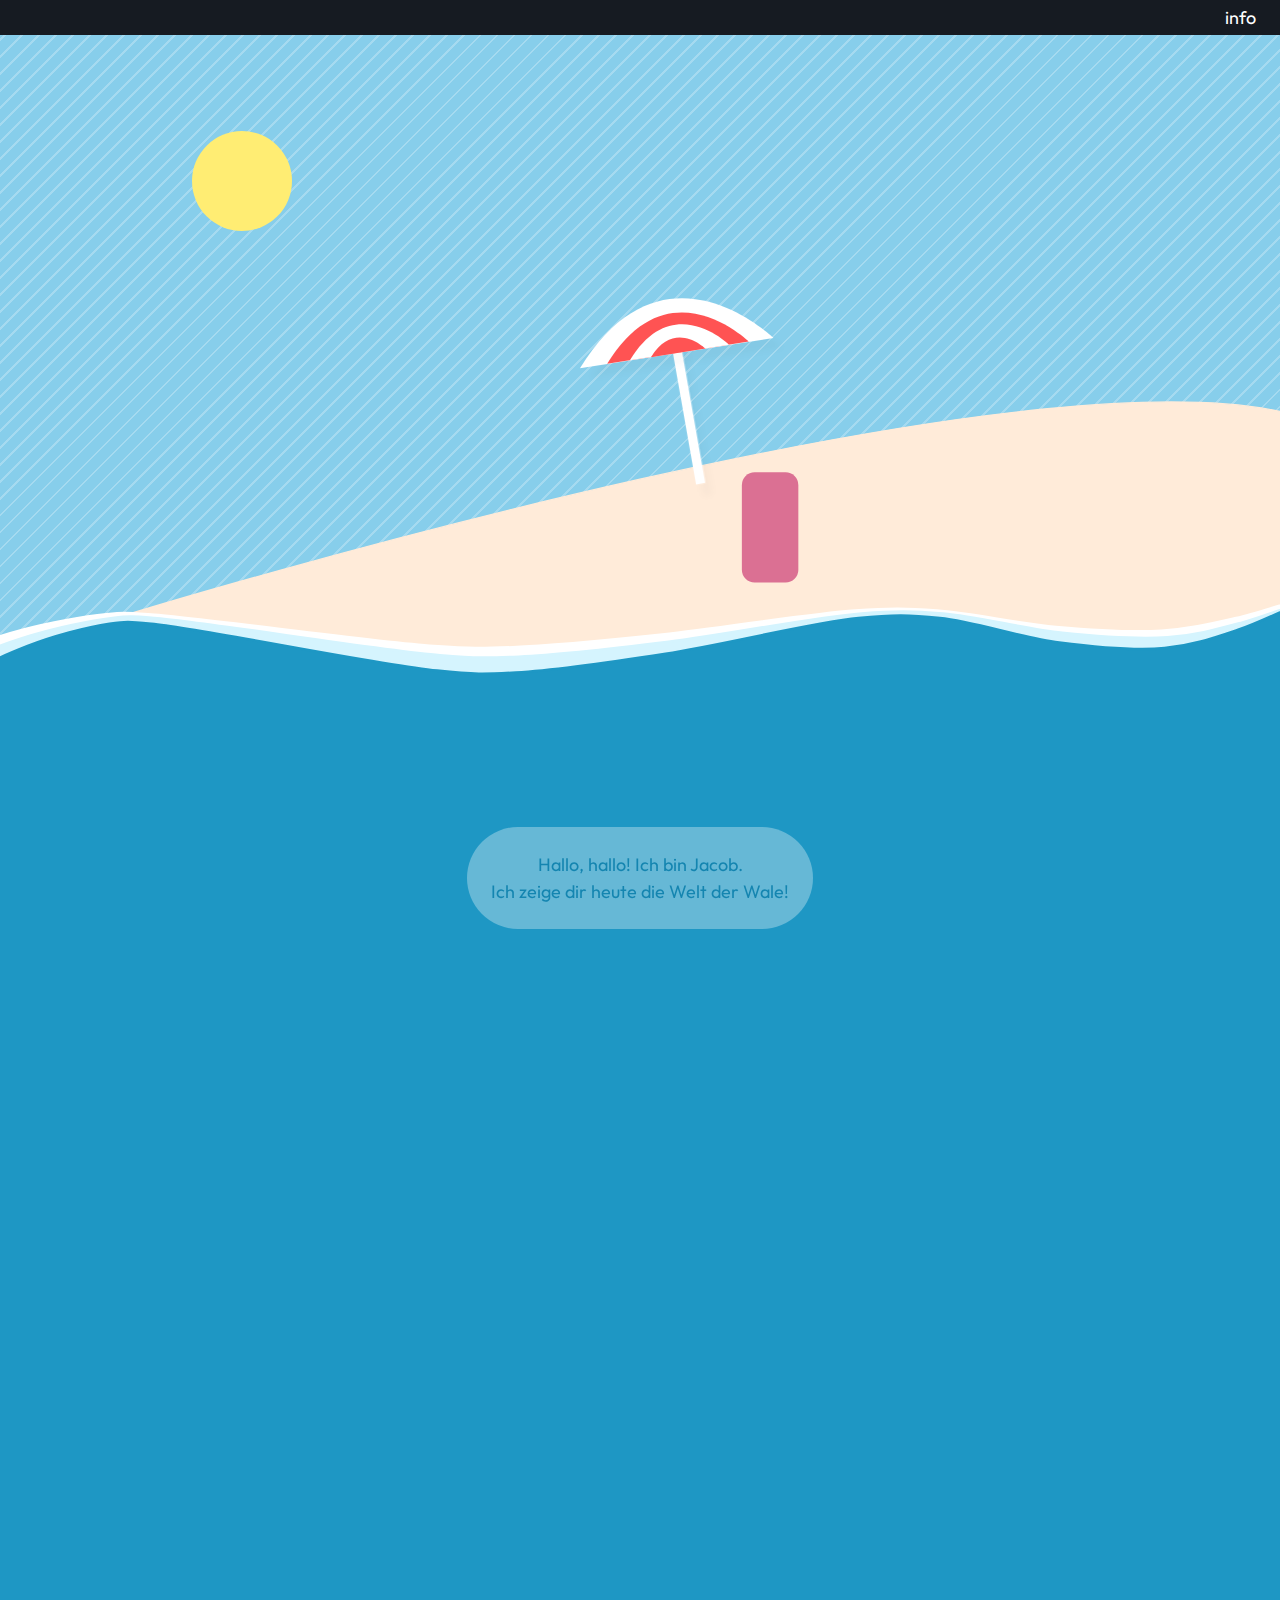
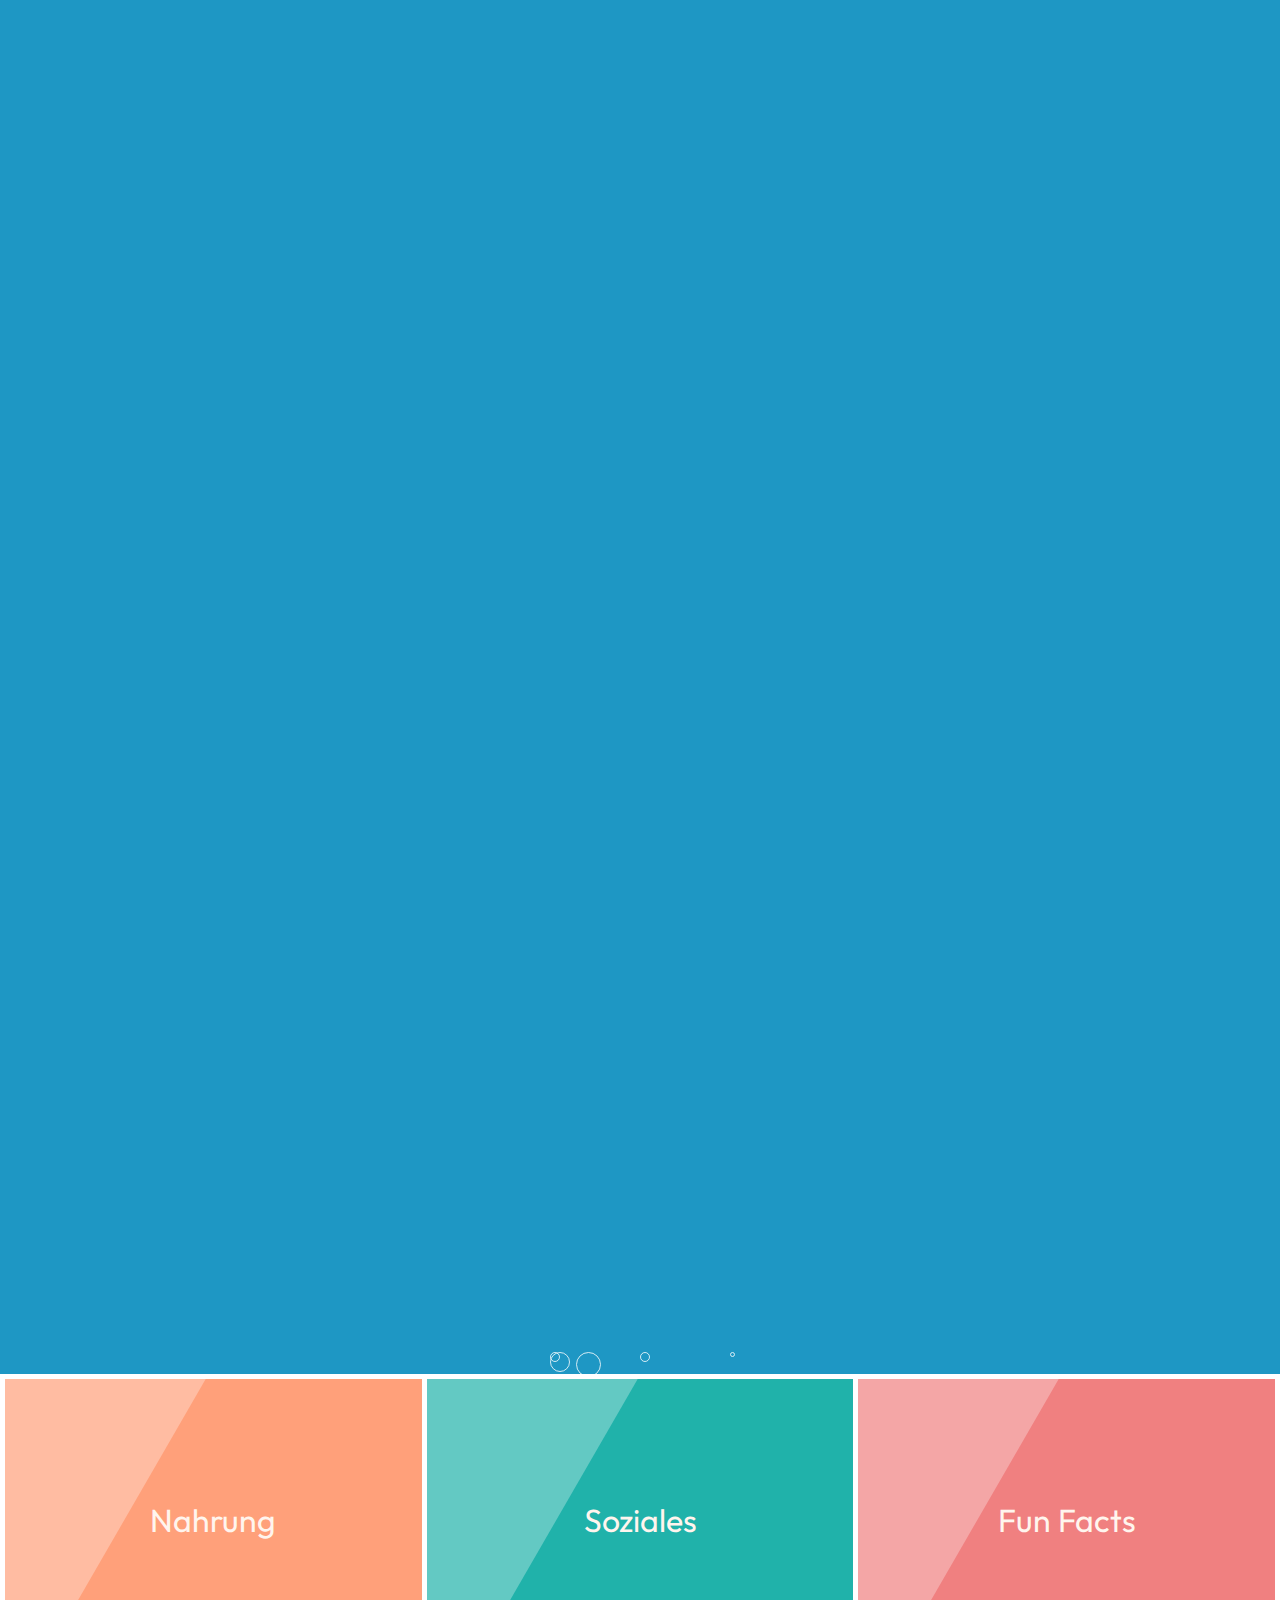
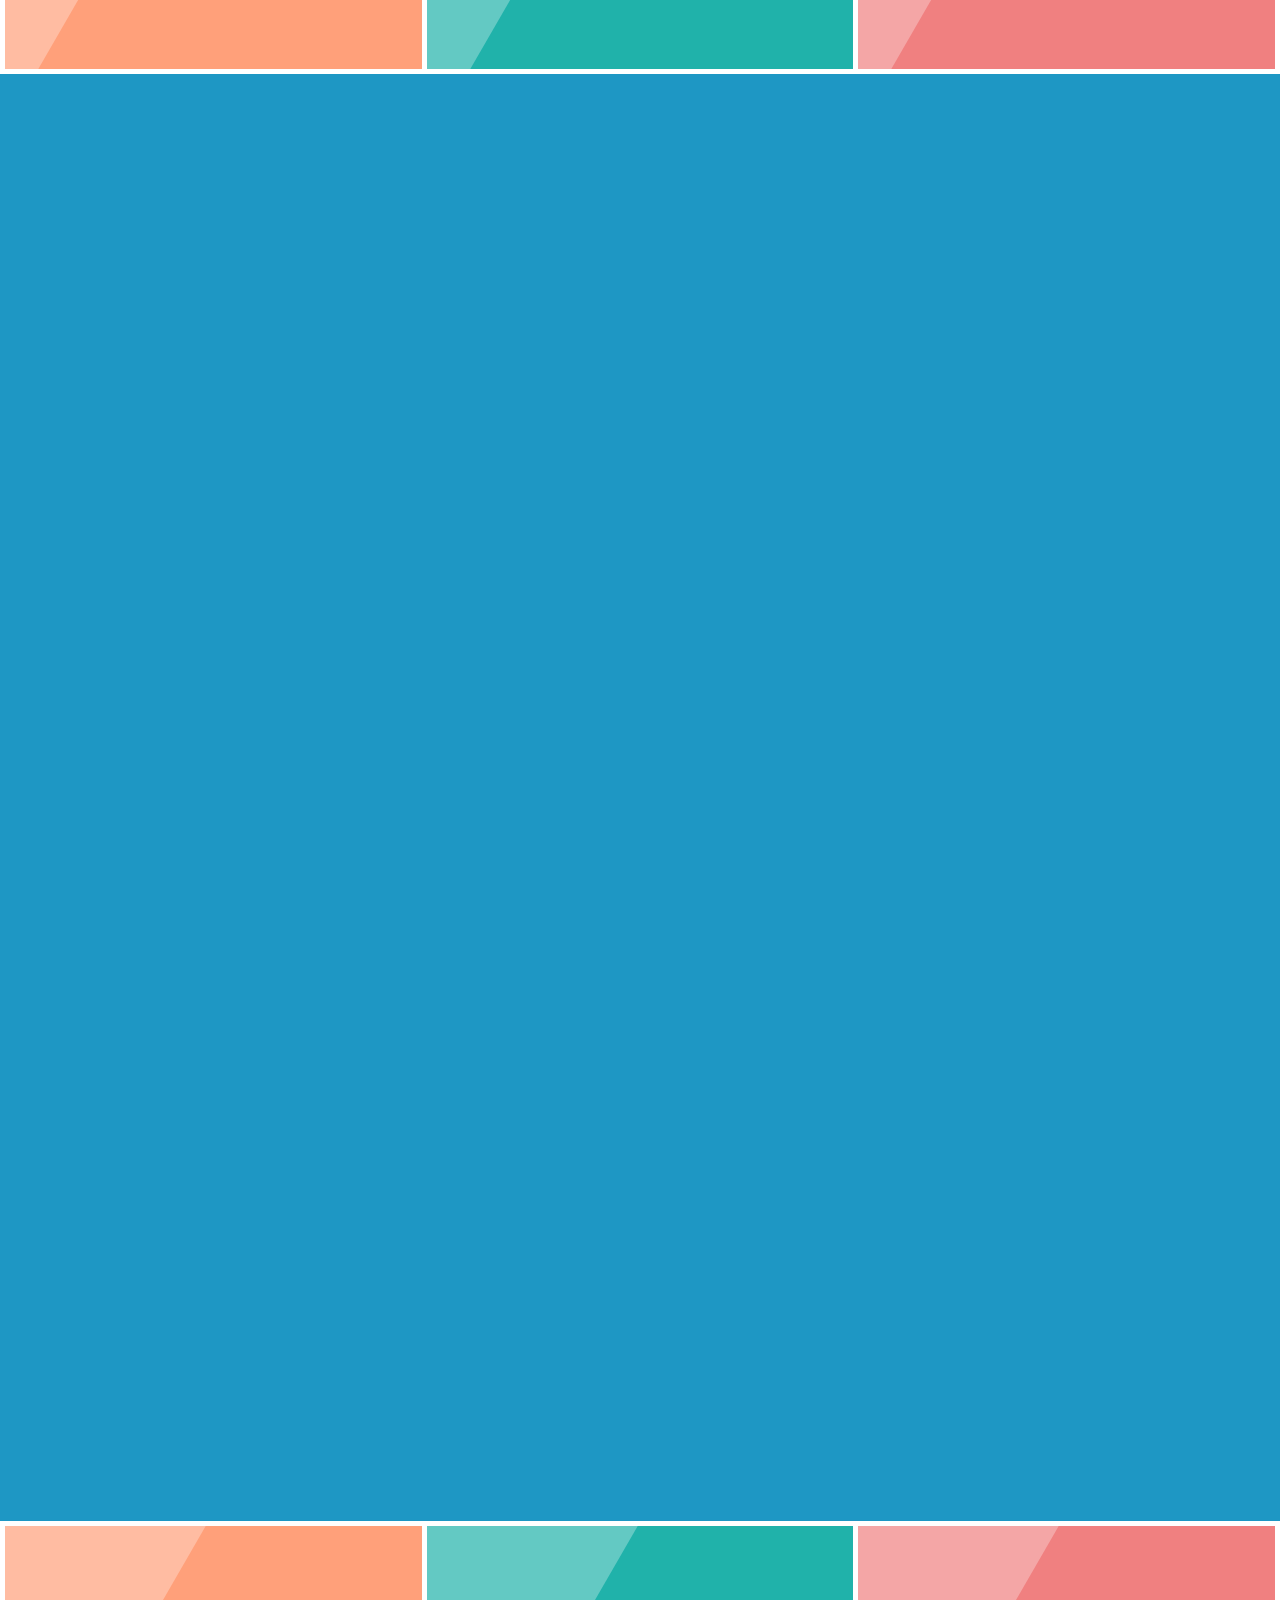
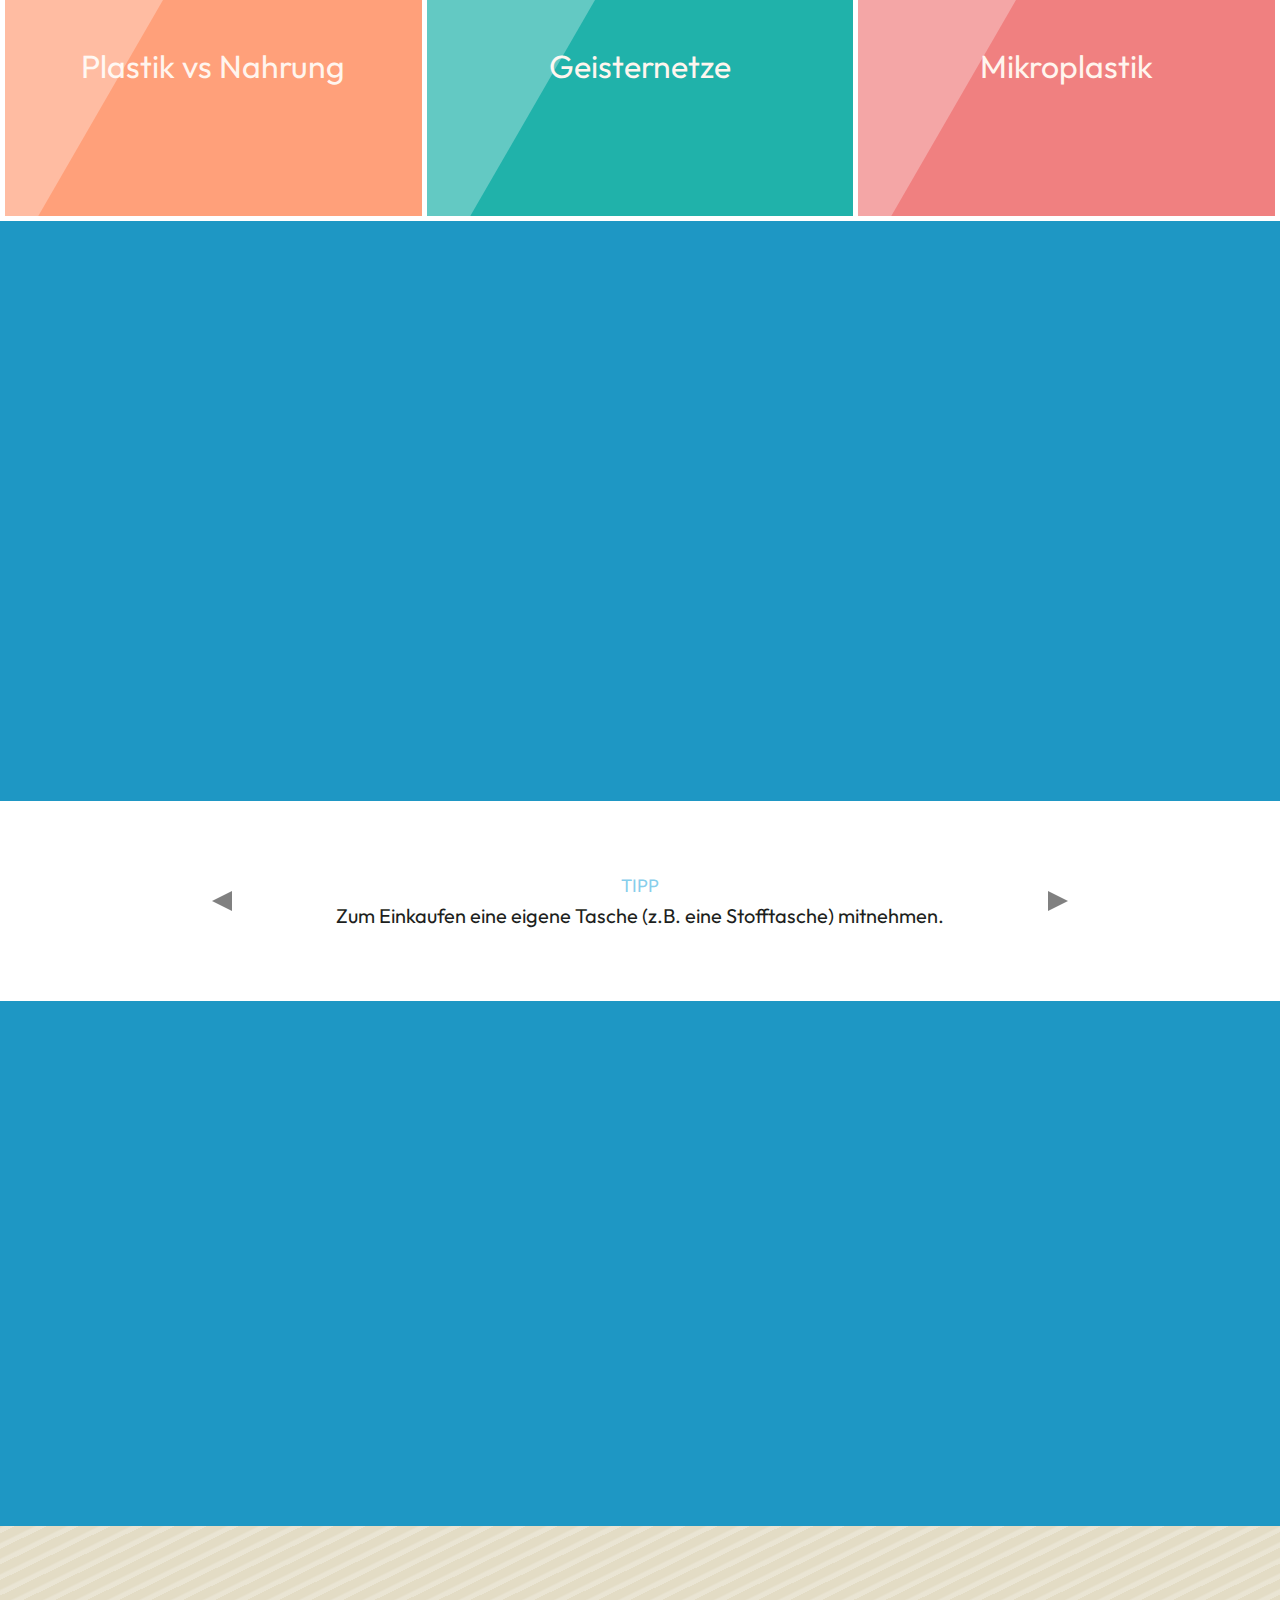
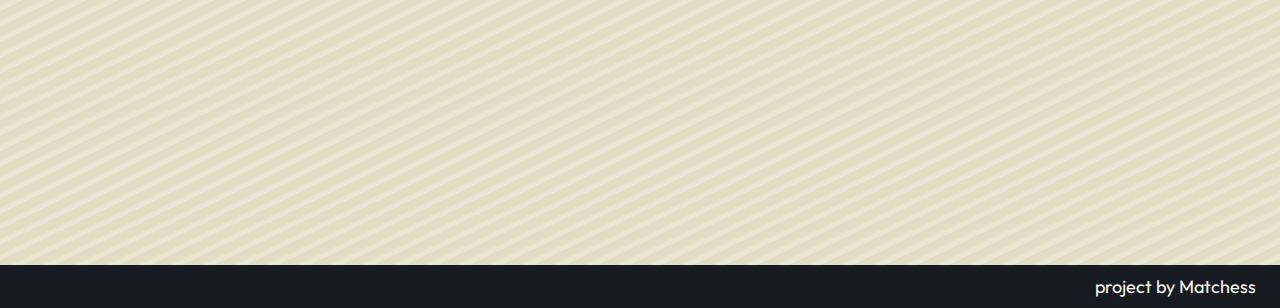
<file: index.html>
<!DOCTYPE html>
<html lang="en">

<head>
    <meta charset="UTF-8">
    <meta http-equiv="X-UA-Compatible" content="IE=edge">
    <meta name="viewport" content="width=device-width, initial-scale=1.0">
    <title>Konzeption</title>
    <script src="js/jquery-3.6.0.min.js"></script>
    <script src="js/bootstrap.min.js"></script>
    <link rel="stylesheet" href="css/bootstrap.min.css">
    <link rel="stylesheet" href="css/style.css">
    <script src="js/custom.js"></script>
    <link rel="stylesheet" href="https://cdnjs.cloudflare.com/ajax/libs/font-awesome/6.1.1/css/all.min.css"
        integrity="sha512-KfkfwYDsLkIlwQp6LFnl8zNdLGxu9YAA1QvwINks4PhcElQSvqcyVLLD9aMhXd13uQjoXtEKNosOWaZqXgel0g=="
        crossorigin="anonymous" referrerpolicy="no-referrer" />
</head>

<body>
    <header class="text-end py-1 px-4">
        <a href="about-us.html"><i class="fa-solid fa-question pe-2"></i>info</a>
    </header>
    <div class="container-fluid beach-wrapper">
        <img src="assets/images/beach-small.svg" alt="beach">
        <div class="celestial glowing rounded-circle"></div>
    </div>

    <div class="container-fluid text-center ocean-wrapper first">
        <div class="p-3 p-md-4 mb-4-5 rounded-pill box glowing align-self-center">Hallo, hallo! Ich bin Jacob. <br> Ich
            zeige dir
            heute die Welt der Wale!
        </div>
        <img class="whale floating align-self-center slideinright medium" src="assets/images/whale.svg" alt="whale">
        <img class="seaweed right" src="assets/images/seaweed.svg" alt="seaweed">
        <img class="seaweed left bottom" src="assets/images/seaweed.svg" alt="seaweed">
    </div>
    <div class="container-fluid text-center ocean-wrapper darker with-padding set-height">
        <img class="plastic floating align-self-end" src="assets/images/plastic/bag_2.svg" alt="plastic"
            data-tooltip="Ist das nicht ein toller Tooltip! So informativ!">
        <div class="col-12 wrap justify-content-center">
            <img class="small-animal floating align-self-start" src="assets/images/fish/fish_orange_mirror.svg"
                alt="fish">
            <div class="p-3 p-md-4 rounded-pill box glowing align-self-center">
                Wusstest du zum Beispiel, dass wir Wale unserer Erde helfen?
                <br>
                <strong>Klick auf die Erde</strong>, um mehr zu erfahren!
            </div>
            <img class="small-animal floating align-self-end" src="assets/images/fish/fish_2_purple.svg" alt="fish">
        </div>
        <img class="seaweed left bottom" src="assets/images/seaweed.svg" alt="seaweed">
        <img class="seaweed right bottom" src="assets/images/seaweed.svg" alt="seaweed">
        <div class="row justify-content-center align-content-center">
            <div class="p-3 p-md-4 infobox centered col-12 col-lg-4">
                <i class="fa-solid fa-circle-info"></i> <br>
                Mit ihren Ausscheidungen versorgen Wale den Ozean mit Nährstoffen,
                fördern das Wachstum von <a target="_blank"
                    href="https://www.pflanzenforschung.de/de/pflanzenwissen/lexikon-a-z/phytoplankton-856">pflanzlichem Plankton</a>
                und helfen damit
                gegen die Klimakrise.
            </div>
            <img class="toggle-info globe my-4 col-12 col-lg-4" src="assets/images/globe_4.svg" alt="globe">
            <div class="p-3 p-md-4 infobox centered col-12 col-lg-4">
                <i class="fa-solid fa-circle-info"></i> <br>
                Pflanzliches Plankton kann nämlich große Mengen CO2 aufnehmen.
                So sorgt ein <strong>einziger von uns Walen</strong> in seinem Leben für die Speicherung
                von so viel CO2 wie <br>
                <button class="tree-now mt-3" data-bs-toggle="modal" data-bs-target="#tree-modal">1.000 Bäume.</button>
            </div>
        </div>
    </div>
    <!-- Modal -->
    <div class="modal treemodal" id="tree-modal" tabindex="-1" aria-labelledby="tree-modal" aria-hidden="true">
        <div class="modal-dialog">
            <div class="modal-content">
                <div class="modal-header">
                    <h5 class="modal-title" id="tree-modal">1000 Bäume sind eine ganze Menge!</h5>
                    <button type="button" class="btn-close" data-bs-dismiss="modal" aria-label="Close"></button>
                </div>
                <div class="modal-body">
                </div>
            </div>
        </div>
    </div>
    <div class="container-fluid text-center ocean-wrapper">
        <img class="small-animal floating align-self-start" src="assets/images/fish/fish_yellow.svg" alt="fish">
        <div class="bubble b-small"></div>
        <div class="bubble b-s-medium"></div>
        <div class="bubble b-medium"></div>
        <div class="bubble b-large"></div>
        <div class="bubble b-small-l"></div>
        <div class="p-3 p-md-4 mb-4-5 rounded-pill box glowing align-self-center">
            Das ist natürlich noch lange nicht alles, was ich dir über uns Wale erzählen kann.
            <br>
            Wirf einen Blick hierauf:
        </div>
        <div class="row fact-boxes my-3">
            <div class="col-12 col-lg-4 p-0 fact-box food shimmer" data-bs-toggle="modal" data-bs-target="#food-modal">
                <i class="fa-solid fa-seedling"></i>
                <h2>Nahrung</h2>
            </div>
            <div class="col-12 col-lg-4 p-0 fact-box social shimmer" data-bs-toggle="modal"
                data-bs-target="#social-modal">
                <i class="fa-solid fa-heart"></i>
                <h2>Soziales</h2>
            </div>
            <div class="col-12 col-lg-4 p-0 fact-box fun shimmer" data-bs-toggle="modal" data-bs-target="#fun-modal">
                <i class="fa-solid fa-face-laugh-beam"></i>
                <h2>Fun Facts</h2>
            </div>
        </div>
    </div>
    <!-- Modal -->
    <div class="modal" id="food-modal" tabindex="-1" aria-hidden="true">
        <div class="modal-dialog">
            <div class="modal-content flex-column">
                <div class="modal-header">
                    <h5 class="modal-title">Nahrung</h5>
                    <button type="button" class="btn-close" data-bs-dismiss="modal" aria-label="Close"></button>
                </div>
                <div class="modal-body d-flex justify-content-center flex-column">
                    <div class="row flex-column">
                        <p class="p-0">Wale können in zwei Unterordnungen eingeteilt werden. <br> Die Unterordnungen und
                            deren Unterarten ernähren sich verschieden.</p>
                        <div class="col-12 text-center p-0 mt-5">
                            <img src="assets/images/whale.svg" class="mb-3 floating whale-fork" alt="whale">
                        </div>
                        <div class="col-12 text-center p-0 mb-5">
                            <img class="fork" src="assets/images/fork_2.svg" alt="info">
                        </div>
                    </div>
                    <div class="row flex-row mt-5">
                        <div class="col-12 col-lg-6 text-center p-0">
                            <h5 class="m-0 py-2">BARTENWALE</h5>
                            <div class="p-4 pt-0">
                                <p class="m-0">Bartenwale ernähren sich von Plankton und kleinen Fischen, die
                                    sie mit den Barten aus dem Wasser filtern.</p>
                            </div>
                            <h5>SPEISEKARTE</h5>
                            <div class="p-4 m-1">
                                <img src="assets/images/fish/fish_2_turqoise.svg" alt="fish">
                                <img src="assets/images/plankton.svg" alt="fish">
                            </div>
                        </div>
                        <div class="col-12 col-lg-6 text-center p-0">
                            <h5 class="m-0 py-2">ZAHNWALE</h5>
                            <div class="p-4 pt-0">
                                <p class="m-0">Zahnwale (dazu gehören alle Arten von Delfinen) sind Fleisch- bzw.
                                    Fischfresser.
                                    Delfine fressen unter anderem verschiedene Fischarten, Kalmare, Krebstiere,
                                    Tintentische oder Quallen. Was genau, hängt von der jeweiligen
                                    Delfinart und dem Lebensraum ab.</p>
                            </div>
                            <h5>SPEISEKARTE</h5>
                            <div class="p-4 m-1">
                                <img src="assets/images/fish/fish_orange.svg" alt="fish">
                                <img src="assets/images/others/crab.svg" alt="fish">
                                <img src="assets/images/others/octopus.svg" alt="fish">
                                <img src="assets/images/others/jelly.svg" alt="fish">
                            </div>
                        </div>
                    </div>
                </div>
            </div>
        </div>
    </div>
    <!-- Modal -->
    <div class="modal" id="fun-modal" tabindex="-1" aria-hidden="true">
        <div class="modal-dialog">
            <div class="modal-content">
                <div class="modal-header">
                    <h5 class="modal-title">Fun Facts</h5>
                    <button type="button" class="btn-close" data-bs-dismiss="modal" aria-label="Close"></button>
                </div>
                <div class="modal-body">
                    <div class="fun-fact d-flex justify-content-start align-items-center">
                        <i class="fa-solid fa-angles-right pe-3"></i>
                        <p>Wale haben mal an Land gelebt. Sie stammen von den sogenannten Paarhufern ab und ihre
                            Vorfahren sahen so ähnlich aus wie Wölfe. Vor
                            etwa 50 Millionen Jahren sind die Wale auf der Suche nach neuen Nahrungsquellen in die Meere
                            gewandert.</p>
                    </div>
                    <div class="fun-fact d-flex justify-content-start align-items-center">
                        <i class="fa-solid fa-angles-right pe-3"></i>
                        <p>
                            Wale können durch Töne sehen. Manche Wale orientieren sich mit
                            einem sogenannten Echolot. Damit senden sie Töne aus und wenn diese Töne unter Wasser zum
                            Beispiel auf ein Hindernis treffen,
                            werden sie wie ein Echo zurückgeworfen. Dadurch weiß der Wal, dass sich etwas vor ihm
                            befindet.
                        </p>
                    </div>
                    <div class="fun-fact d-flex justify-content-start align-items-center">
                        <i class="fa-solid fa-angles-right pe-3"></i>
                        <p>
                            Umgangssprachlich unterscheiden Menschen oft zwischen Walen und Delfinen. Dabei sind Defline
                            eigentlich eine Familie der Wale.
                        </p>
                    </div>
                    <div class="fun-fact d-flex justify-content-start align-items-center">
                        <i class="fa-solid fa-angles-right pe-3"></i>
                        <p>
                            Wale sind Säugetiere! Sie atmen mit Lungen und müssen dafür an die Wasseroberfläche
                            schwimmen.
                        </p>
                    </div>
                </div>
            </div>
        </div>
    </div>
    <!-- Modal -->
    <div class="modal" id="social-modal" tabindex="-1" aria-hidden="true">
        <div class="modal-dialog">
            <div class="modal-content">
                <div class="modal-header">
                    <h5 class="modal-title">Soziales</h5>
                    <button type="button" class="btn-close" data-bs-dismiss="modal" aria-label="Close"></button>
                </div>
                <div class="modal-body">
                    <p class="text-decoration-line-through">Wale gehen in die Schule.</p>
                    <p>Wale leben in Schulen.</p>
                    <br>
                    <p>Viele Wale leben in Gruppen zusammen, die man auch Schulen nennt.</p>
                    <p> Sie gehen gemeinsam mit ihrer Gruppe jagen, unterhalten
                        sich miteinander und haben eine starke soziale Bindung zueinander.</p>
                    <br>
                    <img class="floating mb-5" src="assets/images/whale-group.svg" alt="whale">
                </div>
            </div>
        </div>
    </div>

    <!-- THEMA Plastik -->

    <div class="container-fluid text-center ocean-wrapper darker">
        <img class="plastic floating align-self-start" src="assets/images/plastic/candy.svg" alt="plastic">
        <img class="plastic floating align-self-end" src="assets/images/plastic/bottle_2.svg" alt="plastic">
        <div class="p-3 p-md-4 my-5 rounded-pill box glowing align-self-center">
            Leider ist nicht alles paletti. <br>
            Vielleicht hast du das Plastik schon bemerkt, <br> das hier bei uns herumschwimmt.
        </div>
        <img class="whale floating align-self-center slideinleft medium" src="assets/images/whale_mirror.svg"
            alt="whale">
        <img class="plastic floating align-self-start" src="assets/images/plastic/chips.svg" alt="plastic">
        <img class="plastic floating align-self-end" src="assets/images/plastic/cup.svg" alt="plastic">
        <img class="seaweed right" src="assets/images/seaweed.svg" alt="seaweed">
        <img class="seaweed left bottom" src="assets/images/seaweed.svg" alt="seaweed">
    </div>

    <div class="container-fluid text-center ocean-wrapper">
        <div class="bubble b-small"></div>
        <div class="bubble b-s-medium"></div>
        <div class="bubble b-medium"></div>
        <div class="bubble b-large"></div>
        <div class="bubble b-small-l"></div>
        <div class="p-3 p-md-4 mb-4-5 rounded-pill box glowing align-self-center">
            Wir Wale werden durch Plastik gefährdet.
            <br>
            Menschen spielen dabei leider eine wesentliche Rolle. <br>
            Wirf einen Blick hierauf:
        </div>
        <div class="row fact-boxes my-3">
            <div class="col-12 col-lg-4 p-0 fact-box food shimmer" data-bs-toggle="modal"
                data-bs-target="#danger-1-modal">
                <i class="fa-solid fa-fish"></i>
                <h2>Plastik vs Nahrung</h2>
            </div>
            <div class="col-12 col-lg-4 p-0 fact-box social shimmer" data-bs-toggle="modal"
                data-bs-target="#danger-2-modal">
                <i class="fa-solid fa-ghost"></i>
                <h2>Geisternetze</h2>
            </div>
            <div class="col-12 col-lg-4 p-0 fact-box fun shimmer" data-bs-toggle="modal"
                data-bs-target="#danger-3-modal">
                <i class="fa-solid fa-magnifying-glass"></i>
                <h2>Mikroplastik</h2>
            </div>
        </div>
    </div>
    </div>
    <!-- Modal -->
    <div class="modal" id="danger-1-modal" tabindex="-1" aria-hidden="true">
        <div class="modal-dialog">
            <div class="modal-content">
                <div class="modal-header">
                    <h5 class="modal-title">Verhungern mit vollem Magen</h5>
                    <button type="button" class="btn-close" data-bs-dismiss="modal" aria-label="Close"></button>
                </div>
                <div class="modal-body flex-column d-flex justify-content-center">
                    <strong class="text-uppercase">Klick auf Jacob</strong>
                    <div class="changeable-image my-5">
                        <img class="whale-trash" style="max-height: 400px;" src="assets/images/whale-normal.svg"
                            alt="whale">
                        <img class="whale-trash hidden" style="max-height: 400px;" src="assets/images/whale-trash.svg"
                            alt="whale">
                    </div>
                    <p>Viele Wale verwechseln Plastik mit Nahrung, da die Reflektion
                        Tintenfischen ähnlich sieht.</p>
                    <p>Weil ihr Magen mit Plastik vollgestopft ist, verhungern die Wale.</p>
                    <div class="my-5" style="width: 100%;">
                        <div class="pie animate no-round" style="--p:60;--c:lightsalmon;"> 60%</div>
                    </div>
                    <p>
                        Es wird davon ausgegangen, dass sich bei bis zu 60 Prozent der Wale Plastik im Magen
                        befindet.</p>
                </div>
            </div>
        </div>
    </div>
    <!-- Modal -->
    <div class="modal" id="danger-2-modal" tabindex="-1" aria-hidden="true">
        <div class="modal-dialog">
            <div class="modal-content">
                <div class="modal-header">
                    <h5 class="modal-title">Verfangen in Geisternetzen</h5>
                    <button type="button" class="btn-close" data-bs-dismiss="modal" aria-label="Close"></button>
                </div>
                <div class="modal-body flex-column d-flex justify-content-center">
                    <i class="fa-solid fa-ghost mb-5"></i>
                    <p>Geisternetze sind Fischernetze, die im Meer versorgt wurden oder verloren gegangen sind.
                        Jedes Jahr bleiben 300.000 Wale und Delfine in Netzen stecken und sterben, weil sie
                        verhungern, ersticken oder zu erschöpft sind.
                        Weil die Wale lange versuchen von den Netzen freizukommen, fehlt es ihnen oft an
                        Ressourcen, die sie brauchen, um größer oder schwerer zu werden.
                        Sie haben auch keine Energie mehr, um Babys zu kriegen/zeugen.</p>
                </div>
            </div>
        </div>
    </div>
    <!-- Modal -->
    <div class="modal" id="danger-3-modal" tabindex="-1" aria-hidden="true">
        <div class="modal-dialog">
            <div class="modal-content">
                <div class="modal-header">
                    <h5 class="modal-title">Winziges Gift</h5>
                    <button type="button" class="btn-close" data-bs-dismiss="modal" aria-label="Close"></button>
                </div>
                <div class="modal-body">
                    <h5>Die Wale und das Mikroplastik</h5>
                    <div class="timeline mt-5">
                        <div class="conti lefti">
                            <div class="content">
                                <h2>1</h2>
                                <p>Plastik gelangt ins Meer und zerfällt über hunderte von Jahren zu winzigen
                                    Plastikteilchen, genannt Mikroplastik.</p>
                            </div>
                        </div>
                        <div class="conti righti">
                            <div class="content">
                                <h2>2</h2>
                                <p>Plankton nimmt Mikroplastik auf.</p>
                            </div>
                        </div>
                        <div class="conti lefti">
                            <div class="content">
                                <h2>3</h2>
                                <p>Wale nehmen Plankton auf. So wandert das Mikroplastik in der Nahrungskette nach oben.
                                </p>
                            </div>
                        </div>
                        <div class="conti righti">
                            <div class="content">
                                <h2>4</h2>
                                <p>Die Gifte, die im Mikroplastik enthalten sind, beeinträchtigen die Fruchtbarkeit und
                                    Gesundheit der Wale.</p>
                            </div>
                        </div>
                    </div>
                </div>
            </div>
        </div>
    </div>

    <!-- THEMA TIPPS -->
    <div class="container-fluid ocean-wrapper">
        <img class="small-animal floating" src="assets/images/fish/fish_red.svg" alt="fish">
        <div class="p-3 p-md-4 rounded-pill box glowing align-self-center">
            Aber keine Sorge, du kannst etwas tun. Hier sind ein paar Tipps, <br> wie du uns und allen anderen Meerestieren
            helfen kannst.
        </div>
        <img class="plastic floating align-self-end" src="assets/images/plastic/Wrapper.svg" alt="plastic">

        <div class="bubble b-small"></div>
        <div class="bubble b-s-medium"></div>
        <div class="bubble b-medium"></div>
        <div class="bubble b-large"></div>
        <div class="bubble b-small-l"></div>

        <!-- Slideshow container -->
        <div class="my-5">
            <div class="slider">
                <div class="slidercontainer">
                <div class="sliderspot spot1"> </div>
                <ul id="sliderul">
                <li class="slidercontent"> 
                    <span>TIPP</span>
                    Zum Einkaufen eine eigene Tasche (z.B. eine Stofftasche) mitnehmen.
                </li>
                <li class="slidercontent"> 
                    <span>TIPP</span>
                    Saft, Milch und Joghurt nicht in Plastikbechern, sondern in Gläsern kaufen.
                </li>
                <li class="slidercontent"> 
                    <span>TIPP</span>
                    Für unterwegs eigenen Becher oder Flasche mitnehmen.
                </li>
                <li class="slidercontent"> 
                    <span>TIPP</span>
                    Seife und Shampoo in fester Form kaufen.
                </li>
                <li class="slidercontent"> 
                    <span>TIPP</span>
                    Zahnbürsten aus nachwachsenden Rohstoffen wie Bambus nutzen.
                </li>
                <li class="slidercontent"> 
                    <span>TIPP</span>
                    Plastik vom Boden aufheben und es richtig entsorgen (vor allem in der Natur).
                </li>
                <li class="slidercontent"> 
                    <span>TIPP</span>
                    Den Müll richtig trennen. Nur so kann Plastik richtig recycelt werden.
                </li>
                <li class="slidercontent"> 
                    <span>TIPP</span>
                    (Kleine) Plastikteile wie Flaschendeckel nicht in der Natur entsorgen.
                </li>
                <li class="slidercontent"> 
                    <span>TIPP</span>
                    Plastik so oft wie möglich wiederverwenden.
                </li>
                <li class="slidercontent"> 
                    <span>TIPP</span>
                    Etwas Kreatives aus Plastik basteln. Hier ein paar <a target="_blank" href="https://www.swd-ag.de/magazin/plastik-recycling-diy-ideen/">Ideen</a>
                </li>
                </ul>
                <div class="sliderspot spot2"> </div>
                </div>
               </div>
        </div>

        <img class="plastic floating align-self-center" src="assets/images/plastic/candy.svg" alt="plastic">
        <img class="plastic floating align-self-start" src="assets/images/plastic/staw_1.svg" alt="plastic">
    </div>


    <div class="container-fluid ocean-wrapper pile">
        <img class="plastic floating align-self-end" src="assets/images/plastic/cup.svg" alt="plastic">
        <img class="align-self-center pile-img" src="assets/images/pile.svg" alt="plastic">
    </div>
    <div class="container-fluid floor-wrapper pattern3">
        <img class="small-animal no-shadow  align-self-start" src="assets/images/others/starfish.svg" alt="fish">
        <img class="small-animal move-back-forth no-shadow crab" src="assets/images/others/crab.svg" alt="fish">
    </div>

    <div class="message">
        <p>Oh hey! <br> Danke fürs Saubermachen!</p>
    </div>
    <div class="message-crab" name="Dylan">
        <!-- <span>DYLAN:</span> -->
        <p>Das Leben hier war <br> einmal so schön...</p>
    </div>
    <div class="message-pile">
        <p>Das ist ganz schön viel. <br> Das aufzuräumen ist nicht so leicht.</p>
    </div>
    <footer class="text-end py-2 px-4">
        project by Matchess
    </footer>
</body>

</html>
</file>
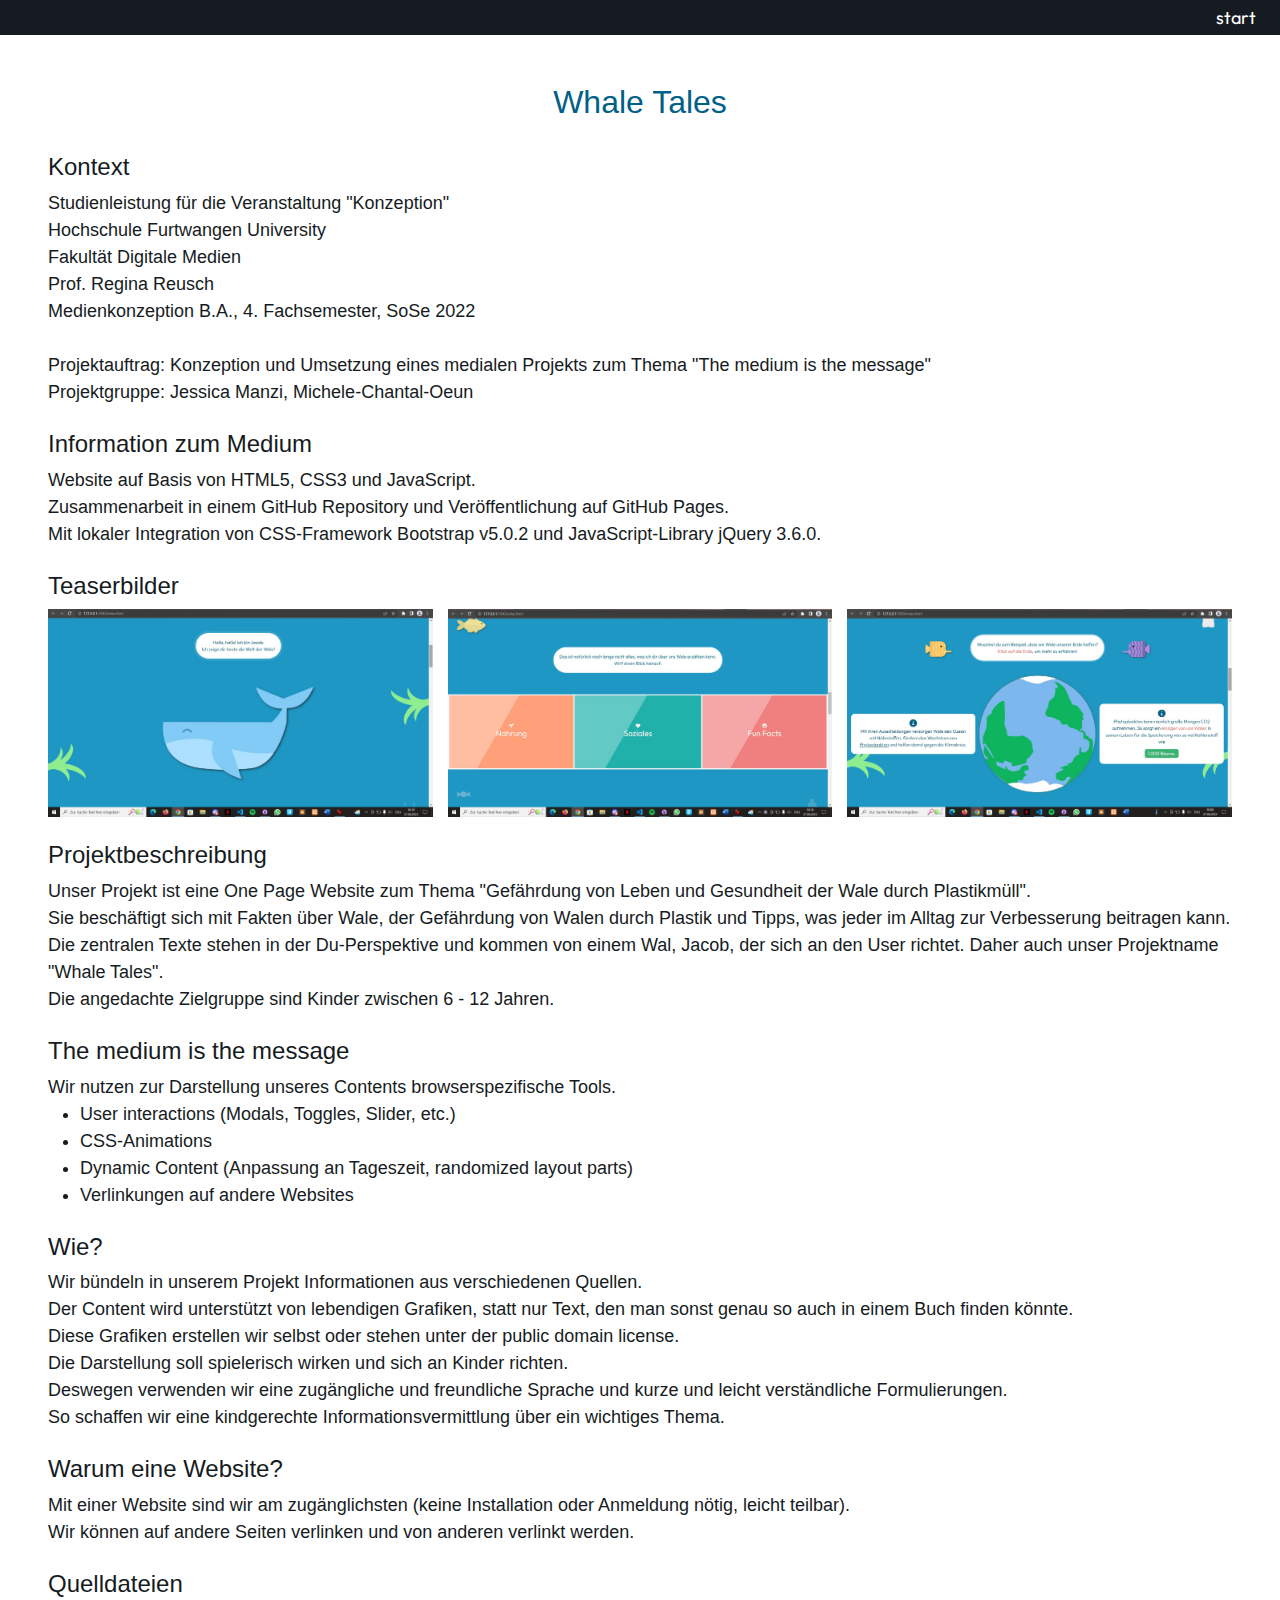
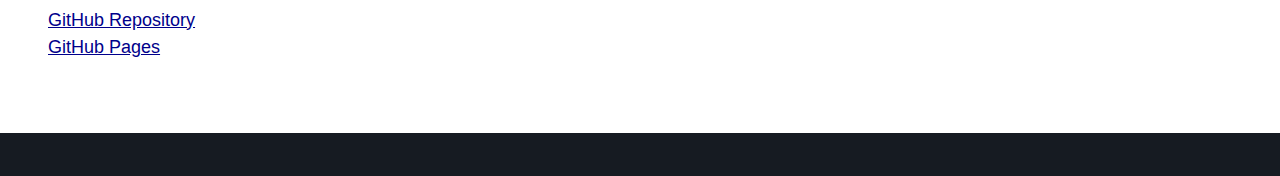
<file: about-us.html>
<!DOCTYPE html>
<html lang="en">

<head>
    <meta charset="UTF-8">
    <meta http-equiv="X-UA-Compatible" content="IE=edge">
    <meta name="viewport" content="width=device-width, initial-scale=1.0">
    <title>Konzeption</title>
    <script src="js/jquery-3.6.0.min.js"></script>
    <script src="js/bootstrap.min.js"></script>
    <link rel="stylesheet" href="css/bootstrap.min.css">
    <link rel="stylesheet" href="css/style.css">
    <script src="js/custom.js"></script>
</head>

<body class="about-us">
    <header class="text-end px-4">
        <a href="index.html">start</a>
    </header>
    <div class="container-fluid">

        <div class="text-center mb-4">
            <h2>Whale Tales</h2>
        </div>

        <div class="mb-4">
            <h4>Kontext</h4>
            <p>Studienleistung für die Veranstaltung "Konzeption"</p>
            <p>Hochschule Furtwangen University</p>
            <p>Fakultät Digitale Medien</p>
            <p>Prof. Regina Reusch</p>
            <p>Medienkonzeption B.A., 4. Fachsemester, SoSe 2022</p>
            <br>
            <p>Projektauftrag: Konzeption und Umsetzung eines medialen Projekts zum Thema "The medium is the message"</p>
            <p>Projektgruppe: Jessica Manzi, Michele-Chantal-Oeun</p>
        </div>

        <div class="mb-4">
            <h4>Information zum Medium</h4>
            <p>Website auf Basis von HTML5, CSS3 und JavaScript.</p>
            <p>Zusammenarbeit in einem GitHub Repository und Veröffentlichung auf GitHub Pages.</p>
            <p>Mit lokaler Integration von CSS-Framework Bootstrap v5.0.2 und JavaScript-Library jQuery 3.6.0.</p>
        </div>

        <h4>Teaserbilder</h4>
        <div class="teas mb-4">
            <button data-bs-toggle="modal" data-bs-target="#teaser-1">
                <img src="assets/images/info/teaser-1.jpg" alt="teaser">
            </button>
            <button data-bs-toggle="modal" data-bs-target="#teaser-2">
                <img src="assets/images/info/teaser-2.jpg" alt="teaser">
            </button>
            <button data-bs-toggle="modal" data-bs-target="#teaser-3">
                <img src="assets/images/info/teaser-3.jpg" alt="teaser">
            </button>
        </div>

        <!-- Modal -->
        <div class="modal teaser-modal" id="teaser-1" tabindex="-1" aria-hidden="true">
            <div class="modal-dialog">
                <div class="modal-content">
                    <div class="modal-header">
                        <button type="button" class="btn-close" data-bs-dismiss="modal" aria-label="Close">X</button>
                    </div>
                    <div class="modal-body">
                        <img src="assets/images/info/teaser-1.jpg" alt="teaser">
                    </div>
                </div>
            </div>
        </div>
        <!-- Modal -->
        <div class="modal teaser-modal" id="teaser-2" tabindex="-1" aria-hidden="true">
            <div class="modal-dialog">
                <div class="modal-content">
                    <div class="modal-header">
                        <button type="button" class="btn-close" data-bs-dismiss="modal" aria-label="Close">X</button>
                    </div>
                    <div class="modal-body">
                        <img src="assets/images/info/teaser-2.jpg" alt="teaser">
                    </div>
                </div>
            </div>
        </div>
        <!-- Modal -->
        <div class="modal teaser-modal" id="teaser-3" tabindex="-1" aria-hidden="true">
            <div class="modal-dialog">
                <div class="modal-content">
                    <div class="modal-header">
                        <button type="button" class="btn-close" data-bs-dismiss="modal" aria-label="Close">X</button>
                    </div>
                    <div class="modal-body">
                        <img src="assets/images/info/teaser-3.jpg" alt="teaser">
                    </div>
                </div>
            </div>
        </div>

        <div class="mb-4">
            <h4>Projektbeschreibung</h4>
            <p>Unser Projekt ist eine One Page Website zum Thema "Gefährdung von Leben und Gesundheit der Wale durch
                Plastikmüll".</p>
            <p>Sie beschäftigt sich mit Fakten über Wale, der Gefährdung von Walen durch Plastik und Tipps, was jeder im
                Alltag zur Verbesserung beitragen kann.</p>
            <p>Die zentralen Texte stehen in der Du-Perspektive und kommen von einem Wal, Jacob, der sich an den User
                richtet. Daher auch unser Projektname "Whale Tales".</p>
            <p>Die angedachte Zielgruppe sind Kinder zwischen 6 - 12 Jahren.</p>
        </div>

        <div class="mb-4">
            <h4>The medium is the message</h4>
            <p>Wir nutzen zur Darstellung unseres Contents browserspezifische Tools.</p>
            <ul class="m-0">
                <li>
                    User interactions (Modals, Toggles, Slider, etc.)
                </li>
                <li>
                    CSS-Animations
                </li>
                <li>
                    Dynamic Content (Anpassung an Tageszeit, randomized layout parts)
                </li>
                <li>
                    Verlinkungen auf andere Websites
                </li>
            </ul>
        </div>

        <div class="mb-4">
            <h4>Wie?</h4>
            <p>Wir bündeln in unserem Projekt Informationen aus verschiedenen Quellen.</p>
            <p>Der Content wird unterstützt von lebendigen Grafiken, statt nur Text, den man sonst genau so auch in einem Buch
                finden könnte. <br> Diese Grafiken erstellen wir selbst oder stehen unter der public domain license.</p>
            <p>Die Darstellung soll spielerisch wirken und sich an Kinder richten.</p>
            <p>Deswegen verwenden wir eine zugängliche und freundliche Sprache und kurze und leicht verständliche
                Formulierungen.</p>
            <p>So schaffen wir eine kindgerechte Informationsvermittlung über ein wichtiges Thema.</p>
        </div>

        <div class="mb-4">
            <h4>Warum eine Website?</h4>
            <p>Mit einer Website sind wir am zugänglichsten (keine Installation oder Anmeldung nötig, leicht teilbar).
            </p>
            <p>Wir können auf andere Seiten verlinken und von anderen verlinkt werden.</p>
        </div>

        <div class="mb-4">
            <h4>Quelldateien</h4>
            <p><a target="_blank" href="https://github.com/manzijes/whale-tales">GitHub Repository</a></p>
            <p><a target="_blank" href="https://manzijes.github.io/whale-tales/index.html">GitHub Pages</a></p>
        </div>

    </div>
    <footer class="text-end py-2 px-4">
        project by Matchess
    </footer>
</body>

</html>
</file>
<file: css/style.css>
@font-face {
    font-family: Outfit-Regular;
    src: url("../assets/fonts/Outfit/static/Outfit-Regular.ttf");
    font-display: swap;
}

@font-face {
    font-family: Outfit-Light;
    src: url("../assets/fonts/Outfit/static/Outfit-Light.ttf");
    font-display: swap;
}

@font-face {
    font-family: Outfit-Bold;
    src: url("../assets/fonts/Outfit/static/Outfit-Bold.ttf");
    font-display: swap;
}

@font-face {
    font-family: Grape;
    src: url("../assets/fonts/Grape_Nuts/GrapeNuts-Regular.ttf");
    font-display: swap;
}

:root {
    --dark-blue: #006087;
    --medium-blue: #1E97C4;
    --darker-blue: #1a83a9;
    --green-blue: lightseagreen;
    --shell-sand: #FFF5EE;
    --light-sand: #EDD8C5;
    --desert-sand: #EDD1B6;
    --light-green: #90ee90;
    --star-color: white;
}

body {
    position: relative;
    display: block;
    font-family: "Outfit-Regular";
    max-width: 100%;
    color: var(--shell-sand);
    margin: 0;
    padding: 0;
    font-size: 18px;
    overflow-x: hidden;
}

body.night {
    background-color: #030F33;
}

body.evening {
    background-color: steelblue;
}

body.morning {
    background-color: plum;
}

body.afternoon {
    background-color: skyblue;
}

.celestial {
    position: absolute;
    display: inline-block;
    width: 100px;
    height: 100px;
    left: 15%;
    top: 15%;
}

.night .celestial,
.evening .celestial {
    background: white;
}

.afternoon .celestial {
    background: #FFED73;
}

.framed-box{
    display: flex;
    position: fixed;
    align-items: center;
    justify-content: center;
    flex-direction: column;
    width: 100vw;
    bottom: 0;
    background-color: white;
    border: 15px solid white;
    z-index: 999999999;
    --angle: 0deg;
    border-image: conic-gradient(from var(--angle), red, yellow, lime, aqua, blue, magenta, red) 1;
	animation: 10s rotate linear infinite;
    color: black;
    padding-bottom: 1rem;
    transition: all 0.3s;
    opacity: 1;
    visibility: visible;
}

.framed-box p {
    padding: 0.5rem;
    text-align: center;
}

.framed-box.no-c{
    opacity: 0;
    visibility: hidden;
    transition: all 0.3s;
}

.framed-box button{
    height: min-content;
    background-color: transparent;
    color: #000;
    font-size: 24px;
    padding: 0 10px;
    float: right;
    align-self: end;
}

.framed-box button:hover{
    background-color: transparent;
}

@keyframes rotate {
	to {
		--angle: 360deg;
	}
}
@property --angle {
  syntax: '<angle>';
  initial-value: 0deg;
  inherits: false;
}

header{
    min-height: 35px;
    display: flex;
    justify-content: end;
    align-items: center;
    font-family: "Outfit-Regular";
}

.morning .celestial {
    background: #ffff80;
    z-index: -1;
    bottom: 15%;
    top: initial;
    width: 15vw;
    height: 15vw;
}

.night {
    background-image:
        radial-gradient(var(--star-color), rgba(255, 255, 255, .2) 2px, transparent 10px),
        radial-gradient(var(--star-color), rgba(255, 255, 255, .15) 1px, transparent 0px),
        radial-gradient(var(--star-color), rgba(255, 255, 255, .1) 2px, transparent 10px),
        radial-gradient(rgba(255, 255, 255, .4), rgba(255, 255, 255, .1) 2px, transparent 0px);
    background-size: 550px 550px, 350px 350px, 250px 250px, 150px 150px;
    background-position: 0 0, 40px 60px, 130px 270px, 70px 100px;
}

div {
    overflow-x: hidden;
    overflow-y: hidden;
    position: relative;
}

button, .button-default{
    background-color: mediumseagreen;
    color: white;
    border: none;
    border-radius: 0.5rem;
    padding: 0.25rem 0.75rem;
}

button:hover{
    background-color: rgb(46, 139, 88);
}

.container-fluid {
    padding-top: 1rem !important;
    padding-bottom: 1rem !important;
    padding-left: 0 !important;
    padding-right: 0 !important;
    height: 100%;
    position: relative;
}

a,
a:hover {
    text-decoration: none;
    color: white;
}

.infobox a{
    color: var(--dark-blue);
    text-decoration: underline;
}

img {
    max-width: 100%;
    max-height: 100%;
    width: auto;
    height: auto;
}

.set-height {
    min-height: 100vh;
}

.fact-boxes{
    display: flex;
    justify-content: center;
    align-items: center;
    flex-wrap: wrap;
}

.fact-box{
    display: flex;
    justify-content: center;
    align-items: center;
    flex-wrap: wrap;
    min-height: 300px;
    border: 5px solid white;
    font-weight: bold;
    flex-direction: column;
}

.fact-box.social{
    background-color: lightseagreen;
}

.fact-box.food{
    background-color: lightsalmon;
}

.fact-box.fun{
    background-color: lightcoral;
}

.fact-box:nth-of-type(even) {
    border-left: none;
    border-right: none;
}

/* .stick{
    height: 100%;
    top: 0;
    text-align: center;
    align-self: center;
    z-index: 999999;
    position: fixed;
} */

.beach-wrapper {
    min-height: 30vh;
    display: flex;
    flex-direction: column;
    flex-wrap: wrap;
    align-items: center;
    justify-content: end;
    max-height: calc(100vh - 35px);
    padding: 0 !important;
}

.ocean-wrapper {
    background-color: var(--medium-blue);
    min-height: 100vh;
    justify-content: space-evenly;
    display: flex;
    flex-wrap: wrap;
    flex-direction: column;
    /* align-items: center; */
    position: relative;
    /* border: 2px solid white;
    border-style: dashed;
    border-left: none;
    border-right: none; */
}

/* .ocean-wrapper.darker {
    background-color: var(--darker-blue);
} */

.ocean-wrapper.first {
    border-top: none;
}

.floor-wrapper {
    background-color: #e3dcc5;
    min-height: 20vh;
    display: flex;
    flex-wrap: wrap;
    flex-direction: column;
    position: relative;
}

.beach-wrapper img {
    width: 100%;
    height: auto;
}

.start-right {
    margin-right: -50%;
    position: relative;
    align-self: end;
}

.start-left {
    margin-left: -50%;
    position: relative;
    align-self: flex-start;
}

.message-crab span {
    /* text-align: left; */
    align-self: start;
    color: rgb(0, 0, 0, 0.3);
}

/* .globe{
    max-height: 450px;
} */

.whale {
    width: 40%;
    position: relative;
    -webkit-filter: drop-shadow(4px 4px 4px rgb(34, 34, 34, 0.7));
    filter: drop-shadow(4px 4px 4px rgb(34, 34, 34, 0.7));
}

.plastic{
    position: relative;
    width: 4%;
    margin: 0 2rem;
    max-height: 100px;
}

.small-animal {
    position: relative;
    width: 8%;
    margin: 2rem;
}

.small-animal:not(.no-shadow){
    -webkit-filter: drop-shadow(2px 2px 2px rgb(34, 34, 34, 0.7));
    filter: drop-shadow(2px 2px 2px rgb(34, 34, 34, 0.7));
}

.centered {
    margin: 0 auto;
}

.wrapper {
    position: relative;
    width: 100%;
    display: flex;
    padding-top: 1rem;
    padding-bottom: 1rem;
}

.seaweed {
    width: 10%;
    position: absolute;
}

.seaweed.right {
    right: 0;
    transform: rotate(-90deg);
}

.seaweed.left {
    left: 0;
    transform: rotate(90deg);
}

.seaweed.bottom {
    bottom: 10%;
}

/* effects */

.fadein {
    opacity: 0;
}

.slideinleft {
    margin-left: -100%;
    max-width: 100%;
}

.slideinright {
    margin-right: -100%;
    max-width: 100%;
}

*{
    max-width: 100%;
}

strong{
    color: #f07167;
    font-weight: normal;
}

.row{
    width: 100%;
    padding: 0 !important;
    margin: 0 auto;
}

.with-padding{
    padding: 0 1rem !important;
}

.wrap{
    display: flex;
    padding: 1rem;
}

.treemodal .tree{
    width: 10%;
}

.modal-title{
    color: black;
    text-transform: uppercase;
}

.treemodal .btn-close{
    position: fixed;
    right: 5%;
    z-index: 99;
}

.move-back-forth{
    animation: move 50s infinite;
}

@keyframes move {
    0%   {right: 0;}
    50%  {right:-85%;}
    100% {right: 0;}
  }

/* .shimmer{
    -webkit-mask: linear-gradient(-60deg,#000 30%,#0005,#000 70%) right/300% 100%;
    background-repeat: no-repeat;
    animation: shimmer 2.5s infinite;
} */

/* @keyframes shimmer {
    100% {-webkit-mask-position:left}
  } */

  .shimmer:hover{
    cursor: pointer;
  }

  .shimmer:before{
    content: '';
    position: absolute;
    top: 0;
    left: -300px;
    width: 100%;
    height: 100%;
    background: rgba(255, 255, 255, 0.3);
    transform: skewX(-30deg);
    transition: 0.3s;
  }

  @keyframes slide {
    0% {
      left: -100;
      top: 0;
    }
    50% {
      left: 120px;
      top: 0px;
    }
    100% {
      left: 290px;
      top: 0;
    }
  }

  .shimmer:hover:before{
        left: 250px;
        background: rgba(255, 255, 255, 0.2);
      }
  
      .modal-dialog{
        max-width: 95%;
      }

/* speech bubble */

.box {
    background: white;
    text-align: center;
    color: var(--dark-blue);
    position: relative;
    border-radius: 20px;
    border: 50% solid white;
    width: fit-content;
    margin: 0 2.5rem;
}

.infobox {
    background: white;
    text-align: center;
    color: var(--dark-blue);
    position: relative;
    align-self: center;
    border-radius: 1rem;
    visibility: hidden;
    opacity: 0;
    display: none;
    transition: all 0.5s;
}

.infobox.view{
    visibility: visible;
    opacity: 1;
    transition: all 0.5s;
    display: block;
}

.infobox i {
    font-size: 30px;
}

.toggle-info:hover {
    cursor: pointer;
}

#food-modal .modal-body img.whale-fork{
    max-height: 300px;
}
#food-modal .modal-body img{
    max-height: 200px;
}

.flex-column{
    flex-direction: column;
}

.flex-row{
    flex-direction: row;
}

.modal-body{
    color: rgb(36, 36, 36);
    text-align: center;
    margin: 3rem;
}

#food-modal .modal-header, #danger-1-modal .modal-header{
    background-color: lightsalmon;
    text-transform: uppercase;
}

#food-modal h5, #danger-1-modal h5{
    color: lightsalmon;
}

#food-modal .modal-title, #danger-1-modal .modal-title{
    color: white;
}

/* changeable image */

.changeable-image{
    position: relative;
    width: 100%;
    height: auto;
    text-align: center;
}

.changeable-image img{
    height: 100%;
    width: fit-content;
    transition: all 1s;
}

.changeable-image img:hover{
    cursor: pointer;
}

.hidden{
    display: none;
}

.modal .btn-close:hover{
    background-color: inherit;
}

#social-modal .modal-header, #social-modal .modal-title, #danger-2-modal .modal-header, #danger-2-modal .modal-title{
    background-color: lightseagreen;
    color: white;
}

#fun-modal .modal-header, #fun-modal .modal-title, #danger-3-modal .modal-header, #danger-3-modal .modal-title{
    background-color: lightcoral;
    color: white;
}

.modal-body p{
    margin: 0;
}

.fun-fact {
    padding: 2rem;
    background: rgb(237, 243, 249);
    border-radius: 0.25rem;
}

.fun-fact:not(.fun-fact:last-of-type){
    margin-bottom: 1rem;
}

#danger-2-modal i{
    font-size: 10rem;
}

.pile{
    min-height: 0;
    padding-bottom: 0 !important;
}
.pile-img{
    width: auto;
    height: 200px;
    max-width: 100%;
    margin-bottom: -2rem;
}

.plastic:hover{
    cursor: pointer;
}

#danger-3-modal h5{
    text-transform: uppercase;
    color: lightcoral;
}

.mb-4-5{
    margin-bottom: 2.5rem;
}

/* footer */

footer,
header {
    background-color: #161b22;
}

/* animations */

.glowing {
    box-shadow: 0 0 0 0 rgba(255, 255, 255, 1);
    animation: glow 2s infinite;
}

@keyframes glow {
    0% {
        box-shadow: 0 0 0 0 rgba(255, 255, 255, 0.7);
    }

    70% {
        box-shadow: 0 0 0 10px rgba(255, 255, 255, 0);
    }

    100% {
        box-shadow: 0 0 0 0 rgba(255, 255, 255, 0);
    }
}

.floating {
    animation-name: floating;
    animation-duration: 3s;
    animation-iteration-count: infinite;
    animation-timing-function: ease-in-out;
    /* margin-left: 30px;
    margin-top: 5px; */
}

@keyframes floating {
    0% {
        transform: translate(0, 0px);
    }

    50% {
        transform: translate(0, 15px);
    }

    100% {
        transform: translate(0, -0px);
    }
}

.pulsing {
    box-shadow: 0 0 0 0 rgba(255, 255, 255, 1);
    animation: pulse-white 2s infinite;
}

@keyframes pulse-white {
    0% {
        transform: scale(0.95);
        box-shadow: 0 0 0 0 rgba(255, 255, 255, 0.7);
    }

    70% {
        transform: scale(1);
        box-shadow: 0 0 0 10px rgba(255, 255, 255, 0);
    }

    100% {
        transform: scale(0.95);
        box-shadow: 0 0 0 0 rgba(255, 255, 255, 0);
    }
}

.beating {
    animation: beat 2s infinite;
}

@keyframes beat {
    0% {
        transform: scale(0.98);
    }

    70% {
        transform: scale(1);
    }

    100% {
        transform: scale(0.98);
    }
}

/* responsive */

@media(min-width: 992.9px){
    .mb-4-5{
        margin-bottom: 2.5rem;
    }
}


@media (max-width: 992px){
    /* .ocean-wrapper{
        flex-direction: row;
    } */
    /* .wrapper{
        flex-direction: column;
    }*/
} 

@media (max-width: 768px) {
    .small-animal{
        width: 12%;
    }
    .plastic{
        width: 6%;
    }
    .pile-img {
        max-width: 200px;
        margin-bottom: -4rem;
    }
    .modal-body{
        margin: 2rem;
    }
    .fact-box:nth-of-type(even) {
        border-left: inherit;
        border-right: inherit;
    }
    body {
        font-size: 12px;
    }

    .seaweed {
        width: 10%;
    }

    .whale {
        width: 65%;
    }
    .wrap{
        flex-direction: column;
    }
    .ocean-wrapper.first{
        min-height: 70vh;
    }
}

/* patterns */

.pattern1 {
    background-image: repeating-linear-gradient(-45deg, rgba(255,255,255, 0.25), rgba(255,255,255, 0.25) 2px, transparent 2px, transparent 12px);
    background-size: 8000px 8000px;
}

.pattern2 {
    background-image: repeating-linear-gradient(-45deg, rgba(255,255,255, 0.25), rgba(255,255,255, 0.25) 2px, transparent 2px, transparent 12px);
    background-size: 4000px 4000px;
}

.pattern3 {
    background-image: repeating-linear-gradient(-26deg, rgba(255,255,255, 0.25), rgba(255,255,255, 0.25) 4px, transparent 6px, transparent 14px);
    background-size: 6000px 8000px;
}

.pattern4 {
    background-image: repeating-linear-gradient(0deg, rgba(255,255,255, 0.25), rgba(255,255,255, 0.25) 2px, transparent 2px, transparent 14px);
    background-size: 2000px;
}
.pattern7 {
    background-image: repeating-linear-gradient(-214deg, rgba(255,255,255, 0.25), rgba(255,255,255, 0.25) 2px, transparent 0px, transparent 26px);
    background-size: 9000px;
}

.crab:hover, .pile-img:hover{
    cursor: pointer;
}

.message, .message-crab, .message-pile {
    position: fixed;
    left: 0;
    right: 0;
    top: 0;
    bottom: 0;
    margin: auto;
    width: fit-content;
    text-align: center;
    justify-content: center;
    align-items: center;
    visibility: hidden;
    opacity: 0;
    display: flex;
    transition: all 0.5s;
}

.message-crab{
    flex-direction: column;
}

.message.see, .message-crab.see, .message-pile.see{
    visibility: visible;
    opacity: 1;
    transition: all 0.5s;
}

.message p, .message-crab p, .message-pile p{
    width: max-content;
    margin: 0;
    padding: 2rem;
    border-radius: 255px 15px 225px 15px/15px 225px 15px 255px;
    background: rgb(0, 0, 0, 0.3);
    border: dotted 5px rgb(255, 255, 255);
}

@property --p{
    syntax: '<number>';
    inherits: true;
    initial-value: 0;
  }
  
  .pie {
    --p:20;
    --b:22px;
    --c:darkred;
    --w:150px;
    
    width:var(--w);
    aspect-ratio:1;
    position:relative;
    display:inline-grid;
    margin:5px;
    place-content:center;
    font-size:25px;
    font-weight:bold;
    font-family:sans-serif;
  }
  .pie:before,
  .pie:after {
    content:"";
    position:absolute;
    border-radius:50%;
  }
  .pie:before {
    inset:0;
    background:
      radial-gradient(farthest-side,var(--c) 98%,#0000) top/var(--b) var(--b) no-repeat,
      conic-gradient(var(--c) calc(var(--p)*1%),#0000 0);
    -webkit-mask:radial-gradient(farthest-side,#0000 calc(99% - var(--b)),#000 calc(100% - var(--b)));
            mask:radial-gradient(farthest-side,#0000 calc(99% - var(--b)),#000 calc(100% - var(--b)));
  }
  .pie:after {
    inset:calc(50% - var(--b)/2);
    background:var(--c);
    transform:rotate(calc(var(--p)*3.6deg)) translateY(calc(50% - var(--w)/2));
  }
  .animate {
    animation:p 1s .5s both;
  }
  .no-round:before {
    background-size:0 0,auto;
  }
  .no-round:after {
    content:none;
  }
  @keyframes p {
    from{--p:0}
  }
  
  /* The actual timeline (the vertical ruler) */
.timeline {
    position: relative;
    max-width: 1200px;
    margin: 0 auto;
  }

  .timeline h2 {
    color: lightcoral;
}
  
  /* The actual timeline (the vertical ruler) */
  .timeline::after {
    content: '';
    position: absolute;
    width: 6px;
    background-color: lightcoral;
    top: 0;
    bottom: 0;
    left: 50%;
    margin-left: -3px;
  }
  
  /* Container around content */
  .conti {
    padding: 10px 40px;
    position: relative;
    background-color: inherit;
    width: 50%;
  }
  
  /* The circles on the timeline */
  .conti::after {
    content: '';
    position: absolute;
    width: 25px;
    height: 25px;
    right: -17px;
    background-color: white;
    border: 4px solid lightcoral;
    top: 15px;
    border-radius: 50%;
    z-index: 1;
  }
  
  /* Place the container to the left */
  .lefti {
    left: 0;
  }
  
  /* Place the container to the right */
  .righti {
    left: 50%;
  }
  
  /* Add arrows to the left container (pointing right) */
  .lefti::before {
    content: " ";
    height: 0;
    position: absolute;
    top: 22px;
    width: 0;
    z-index: 1;
    right: 30px;
    border: medium solid white;
    border-width: 10px 0 10px 10px;
    border-color: transparent transparent transparent white;
  }
  
  /* Add arrows to the right container (pointing left) */
  .righti::before {
    content: " ";
    height: 0;
    position: absolute;
    top: 22px;
    width: 0;
    z-index: 1;
    left: 30px;
    border: medium solid white;
    border-width: 10px 10px 10px 0;
    border-color: transparent white transparent transparent;
  }
  
  /* Fix the circle for containers on the right side */
  .righti::after {
    left: -16px;
  }
  
  /* The actual content */
  .content {
    padding: 20px 30px;
    background-color: white;
    position: relative;
    border-radius: 6px;
  }
  
  /* Media queries - Responsive timeline on screens less than 600px wide */
  @media screen and (max-width: 600px) {
    /* Place the timelime to the left */
    .timeline::after {
    left: 31px;
    }
    
    /* Full-width containers */
    .conti {
    width: 100%;
    padding-left: 70px;
    padding-right: 25px;
    }
    
    /* Make sure that all arrows are pointing leftwards */
    .conti::before {
    left: 60px;
    border: medium solid white;
    border-width: 10px 10px 10px 0;
    border-color: transparent white transparent transparent;
    }
  
    /* Make sure all circles are at the same spot */
    .lefti::after, .righti::after {
    left: 15px;
    }
    
    /* Make all right containers behave like the left ones */
    .righti {
    left: 0%;
    }
  }

  /* slide */

  .slider { width: 100%; background-color: white; margin: 10px auto; height: 200px; }
.slidercontainer {display: flex;
    align-items: center; justify-content: center; width: 85%; height: 200px; margin: 0px auto; }
.sliderspot { width: 10px; height: 10px; display: inline; cursor: pointer; cursor: hand; }
.spot1 { float: left; border-top: 10px solid transparent;
    border-right: 20px solid grey;
    border-bottom: 10px solid transparent;
    background: transparent; }
.spot2 { float: right; border-top: 10px solid transparent;
    border-left: 20px solid grey;
    border-bottom: 10px solid transparent;
    background: transparent;}
#sliderul { 
    list-style-type: none;
    width: 75%;
    text-align: center;
    height: 100%;
    line-height: 30px;
    display: inline-block;
    margin: 0;
    padding: 0 2rem;
}
.slidercontent { display: flex;
    flex-direction: column;
    align-items: center;
    height: 100%;
    justify-content: center; font-size: 20px; color: #1D1F20; }
.slidercontent span { font-size: 18px; display: block; color: skyblue; }
.slidercontent a {
    color: darkblue;
    text-decoration: underline;
}

body.about-us{
    background-color: white;
    color: #161b22;
    font-family: 'Gill Sans', 'Gill Sans MT', Calibri, 'Trebuchet MS', sans-serif;
}

.about-us > .container-fluid{
    padding: 3rem !important;
}

.about-us a:not(header a){
    color: darkblue;
    text-decoration: underline;
}

.teas{
    display: grid;
    grid-template-columns: repeat(3, 1fr);
    grid-gap: 15px;
}

.teas img{
    padding: 0;
}

.about-us p {
    margin: 0;
}

.about-us h2{
    color: var(--dark-blue);
}
.about-us button {
    background: unset;
    padding: 0;
}

.teaser-modal .modal-body{
    margin: 0;
}

@media (max-width: 768px){
    .teas{
        grid-template-columns: repeat(1, 1fr);
    }
}

.bubble{
    position: absolute;
    top: 53%;
    border-radius: 50%;
    border: 1px solid rgba(255, 255, 255, 0.8);
  }
  .b-small{
    width: 10px;
    height: 10px;
    left: 50%;
    animation: flow-s 2s linear infinite;
  }
  .b-small-l{
    width: 10px;
    height: 10px;
    left: 43%;
    animation: flow-s-l 0.9s linear infinite;
  }
  .b-s-medium{
    width: 20px;
    height: 20px;
    left: 43%;
    animation: flow-s 1.3s linear infinite;
  }
  .b-medium{
    width: 25px;
    height: 25px;
    left: 45%;
    animation: flow-m 0.8s linear infinite;
  }
  .b-large{
    width:5px;
    height: 5px;
    left: 57%;
    animation: flow-l 0.7s linear infinite;
  }
  
  @keyframes flow-l {
    0% {
      top: 53%;
      left: 57%;
      opacity:0;
    }
    25%{
      top: 49%;
      left: 57.5%;
      opacity: 1;
    }
    50%{
      left: 58%;
      opacity: 1;
    }
    75%{
      left: 57.5%;
      opacity: 1;
    }
    100% {
      top: 32%;
      left: 57%;
      opacity: 0;
    }
  }
  
  @keyframes flow-s {
    0% {
      top: 53%;
      left: 50%;
      opacity:0;
    }
    25%{
      top: 49%;
      left: 51%;
      opacity: 1;
    }
    50%{
      top: 45%;
      left: 52%;
      opacity: 1;
    }
    75%{
      top: 41%;
      left: 51%;
      opacity: 1;
    }
    100% {
      top: 37%;
      left: 50%;
      opacity: 0;
    }
  }
  
  @keyframes flow-s-m {
    0% {
      top: 53%;
      left: 43%;;
      opacity:0;
    }
    25%{
      top: 49%;
      left: 42.5%;
      opacity: 1;
    }
    50%{
      top: 45%;
      left: 42%;
      opacity: 1;
    }
    75%{
      top: 41%;
      left: 42.5%;
      opacity: 1;
    }
    100% {
      top: 37%;
      left: 43%;
      opacity: 0;
    }
  }
  
  @keyframes flow-m {
    0% {
      top: 53%;
      left: 45%;;
      opacity:0;
    }
    25%{
      top: 48%;
      left: 44.5%;
      opacity: 1;
    }
    50%{
      top: 43%;
      left: 44%;
      opacity: 1;
    }
    75%{
      top: 38%;
      left: 44.5%;
      opacity: 1;
    }
    100% {
      top: 33%;
      left: 45%;
      opacity: 0;
    }
  }
  
  @keyframes flow-s-l {
    0% {
      top: 53%;
      left: 43%;;
      opacity:0;
    }
    25%{
      top: 48%;
      left: 43.5%;
      opacity: 1;
    }
    50%{
      top: 43%;
      left: 44%;
      opacity: 1;
    }
    75%{
      top: 38%;
      left: 43.5%;
      opacity: 1;
    }
    100% {
      top: 33%;
      left: 43%;
      opacity: 0;
    }
  }
</file>
